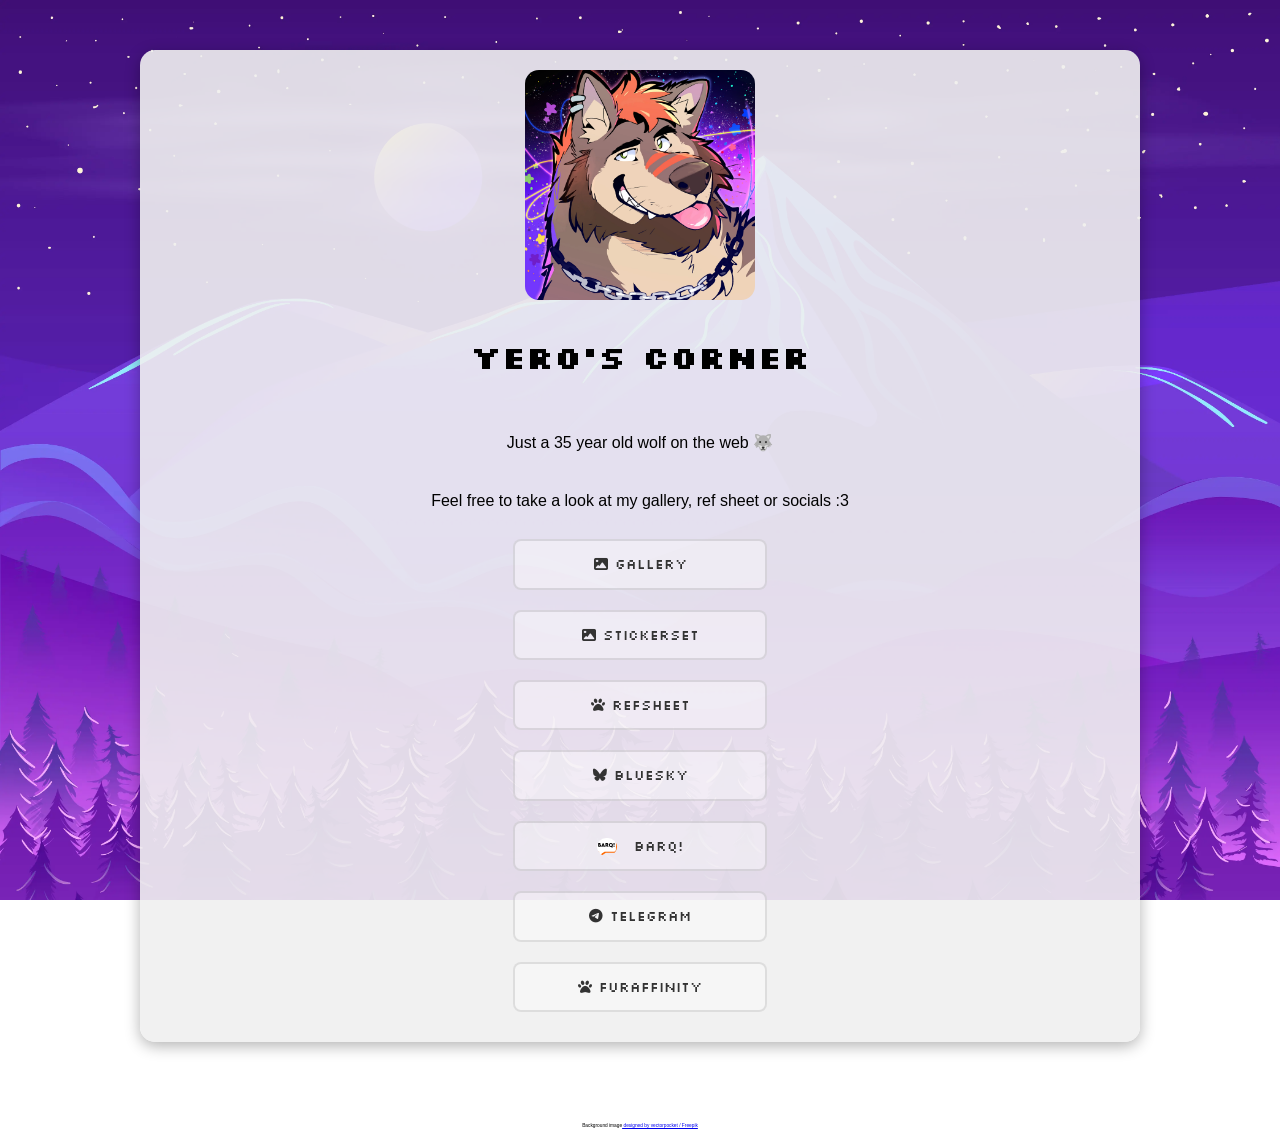
<file: index.html>
<!DOCTYPE html>
<html lang="en">
<head>
    <title>Yero's Corner</title>
    <meta charset="UTF-8">
    <meta name="viewport" content="width=device-width, initial-scale=1.0">
    <link rel="stylesheet" href="style.css">
    
    <!-- Connects and gets Google API fonts-->
    <link rel="preconnect" href="https://fonts.googleapis.com">
    <link rel="preconnect" href="https://fonts.gstatic.com" crossorigin>
    <link href="https://fonts.googleapis.com/css2?family=Silkscreen:wght@400;700&display=swap" rel="stylesheet">  
    
    <!--Gets font awesome-->
    <link rel="stylesheet" href="https://cdnjs.cloudflare.com/ajax/libs/font-awesome/6.6.0/css/all.min.css">

    <!--Favicon-->
    <link rel="icon" type="image/png" href="favicon.png">
    <link rel="apple-touch-icon" href="favicon.png">
</head>

<body>
    <div class="main-content">
        <img src="yeroicon.webp" alt="Icon that shows Yero, an anthro wolf, flirting look with a bit of tongue sticking out">
        <h1>Yero's Corner</h1>
    <p>Just a 35 year old wolf on the web &#x1F43A;</p>
    <p>Feel free to take a look at my gallery, ref sheet or socials :3</p>

    <a href="https://yero.gay/gallery.html" class="btn">
        <i class="fas fa-image"></i> Gallery
    </a>
    
    <a href="https://yero.gay/stickerset.html" class="btn">
        <i class="fas fa-image"></i> Stickerset
    </a>

    <a href="https://yero.gay/media/Refsheet_web_Yero_Coldevey.webp" class="btn">
        <i class="fas fa-paw"></i> Refsheet
    </a>

    <a href="https://bsky.app/profile/yero.gay" class="btn">
        <i class="fa-brands fa-bluesky"></i> Bluesky
    </a>

    <a href="https://barq.app/@yero" class="btn">
    <img src="barq_logo.svg" alt="Barq" class="btn-icon"> Barq!
    </a>

    <a href="https://t.me/yero91" class="btn">
    <i class="fa-brands fa-telegram"></i> Telegram
    </a>

    <a href="https://www.furaffinity.net/user/yero91" class="btn">
        <i class="fas fa-paw"></i> FurAffinity
    </a>
   
    </div>
    
    <footer> 
    <p>Background image<a href="http://www.freepik.com"> designed by vectorpocket / Freepik</a>  </p> 
    </footer>

</body>



</html>
</file>
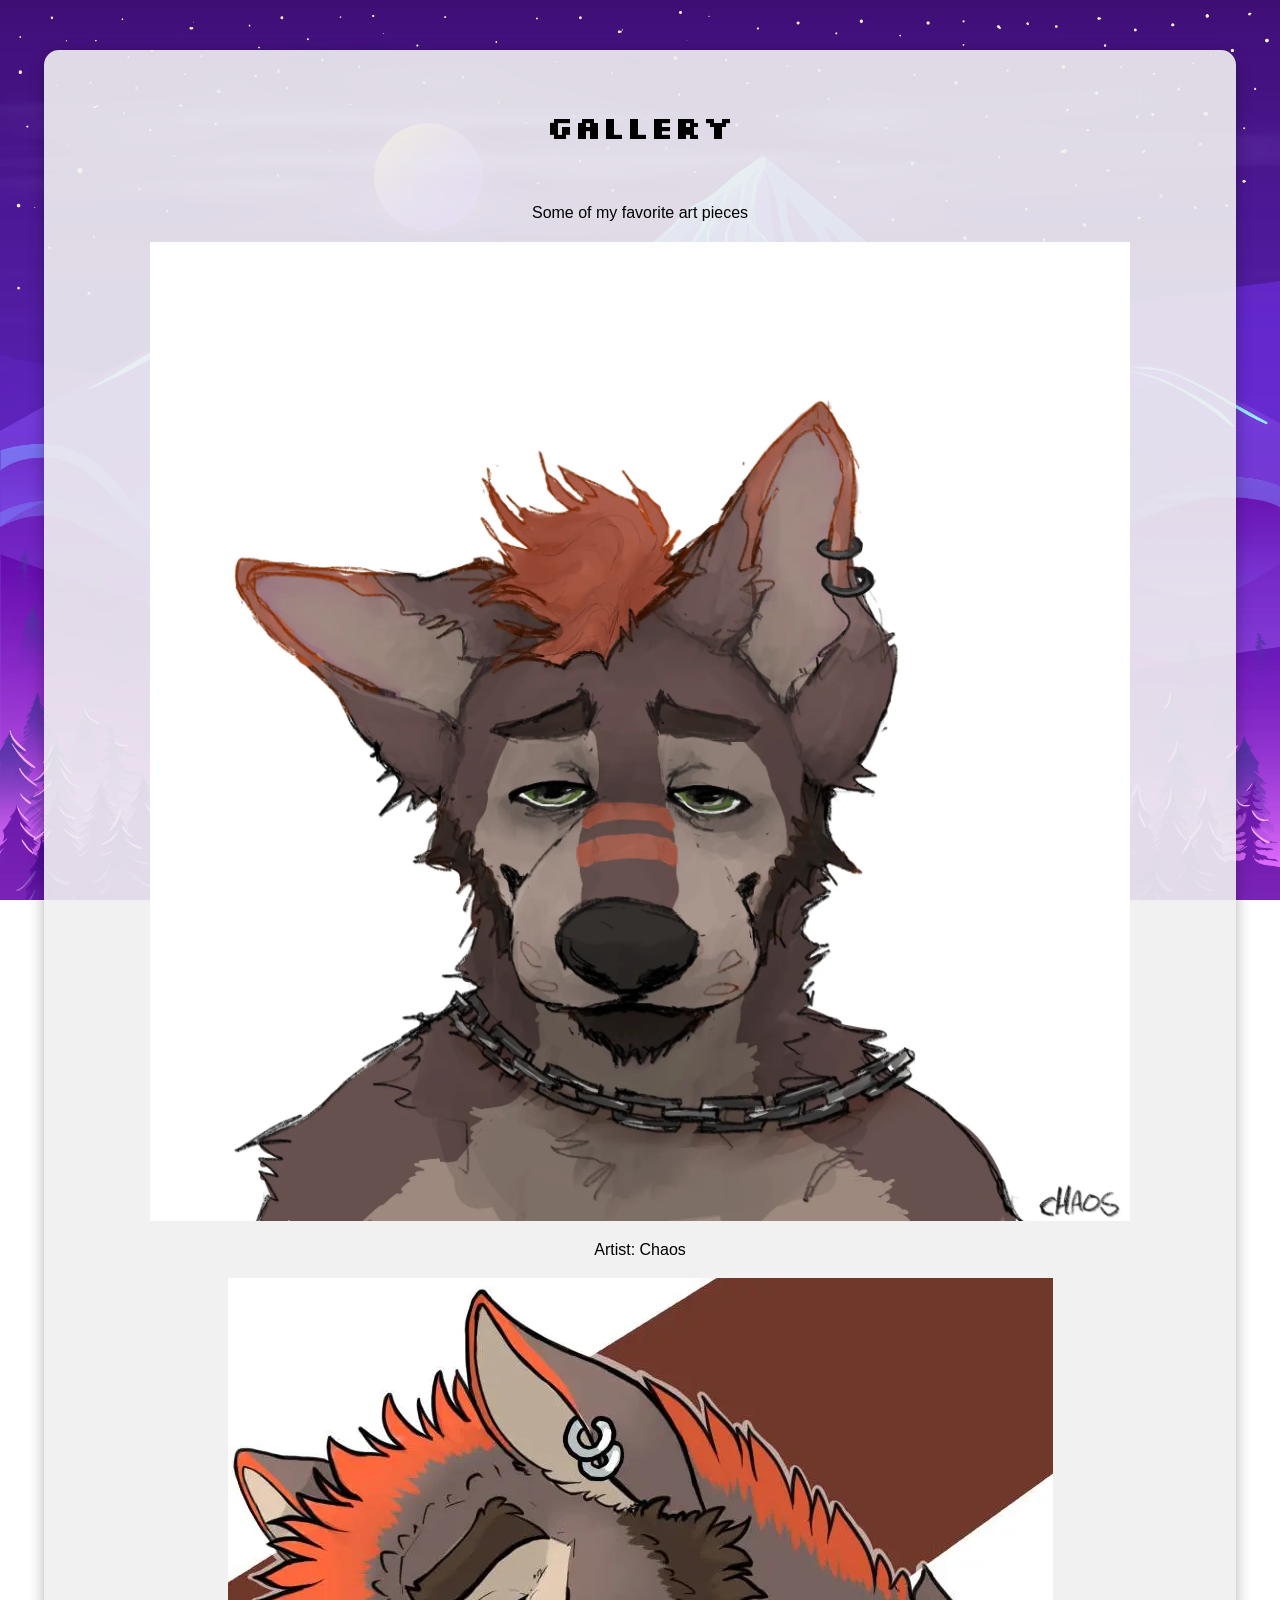
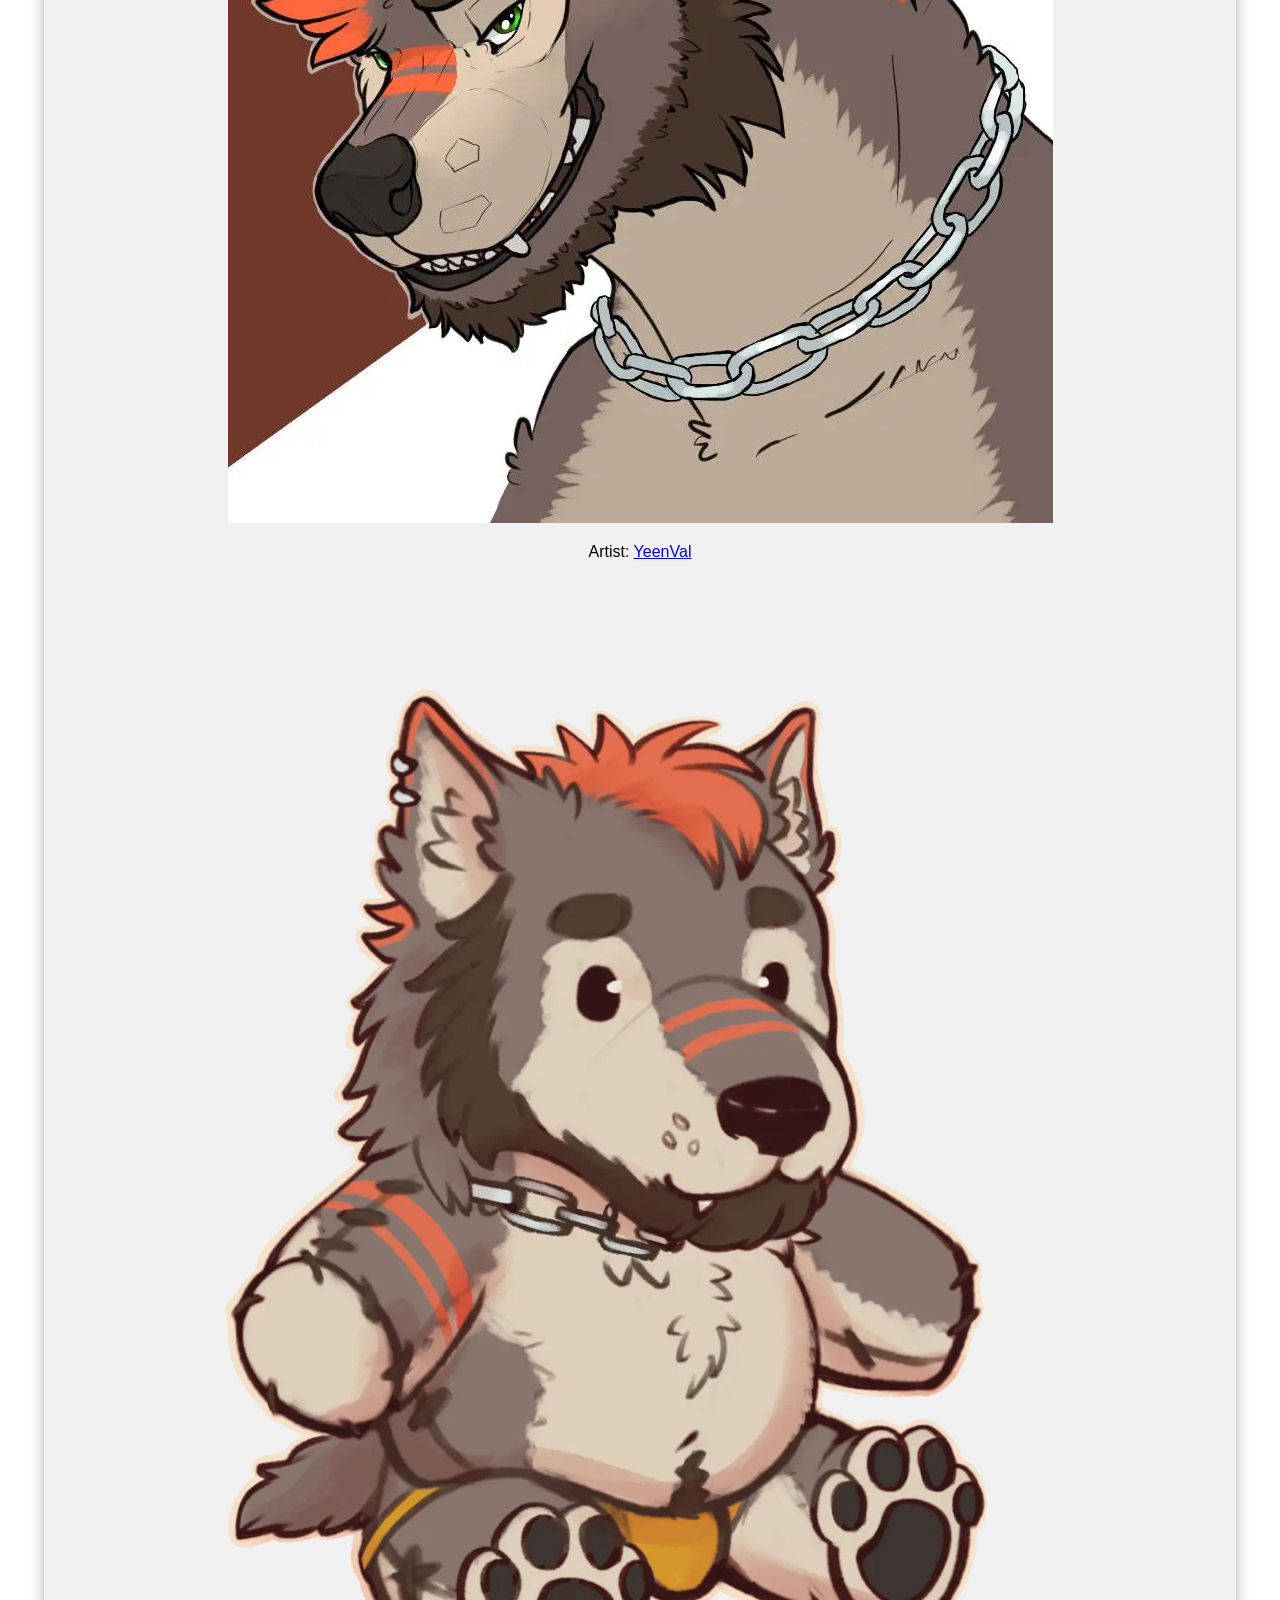
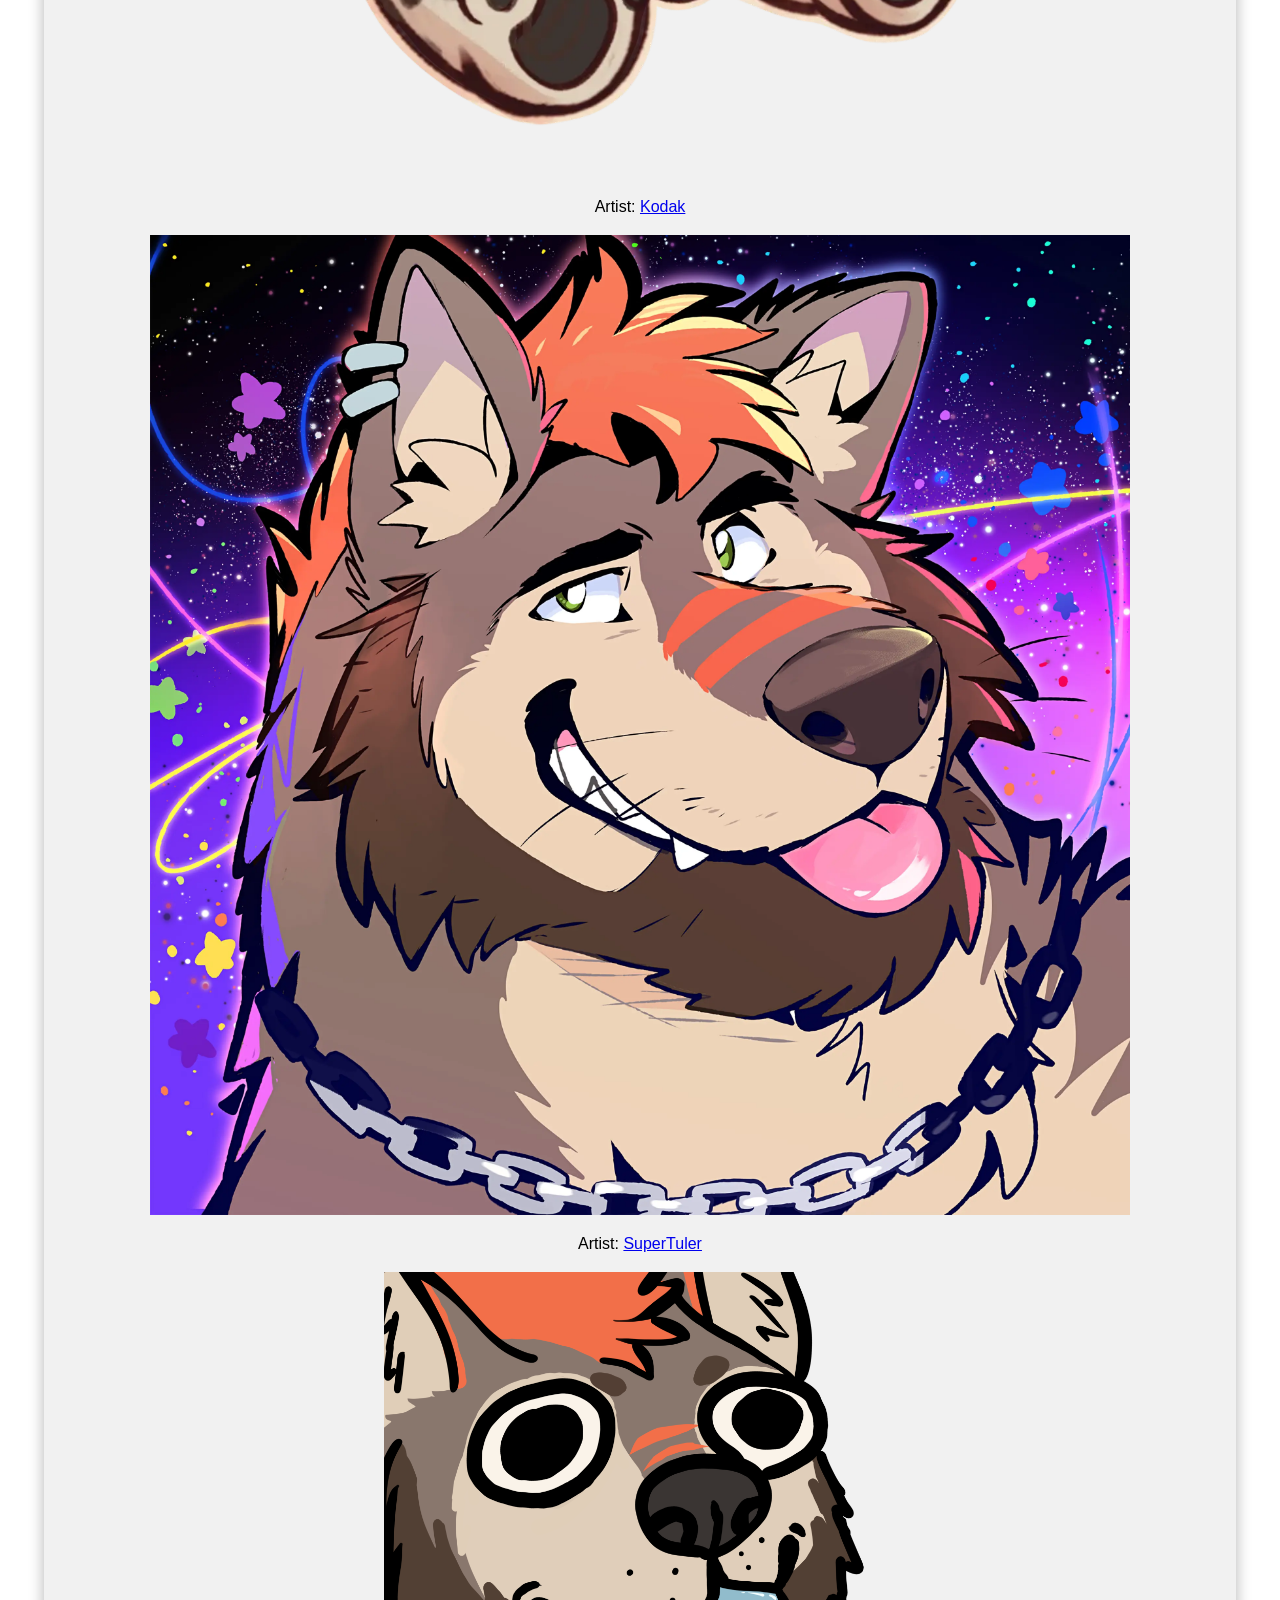
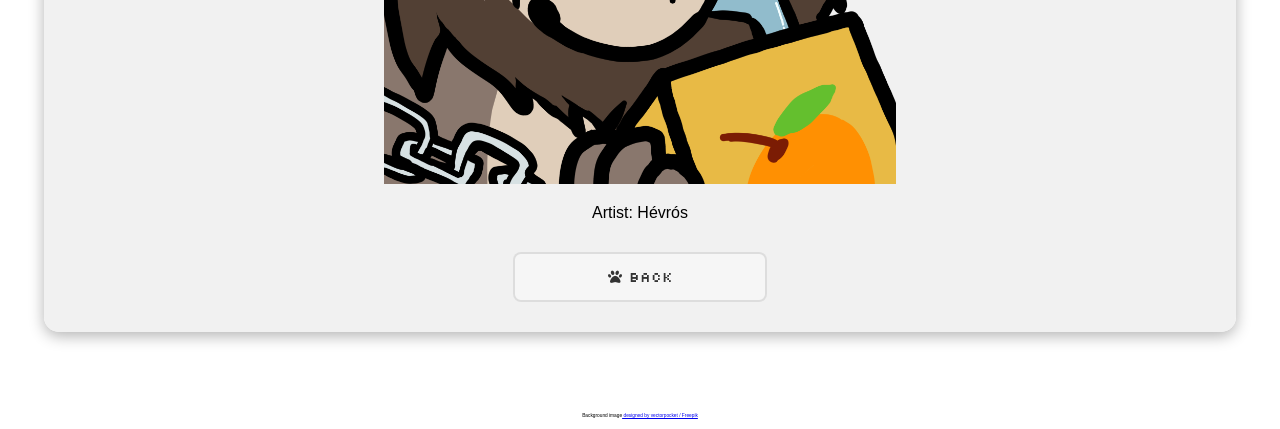
<file: gallery.html>
<!DOCTYPE html>
<html lang="en">
<head>
    <title>Yero's Corner - Gallery</title>
    <meta charset="UTF-8">
    <meta name="viewport" content="width=device-width, initial-scale=1.0">
    <link rel="stylesheet" href="style.css">
    
    <!-- Connects and gets Google API fonts-->
    <link rel="preconnect" href="https://fonts.googleapis.com">
    <link rel="preconnect" href="https://fonts.gstatic.com" crossorigin>
    <link href="https://fonts.googleapis.com/css2?family=Silkscreen:wght@400;700&display=swap" rel="stylesheet">  
    
    <!--Gets font awesome-->
    <link rel="stylesheet" href="https://cdnjs.cloudflare.com/ajax/libs/font-awesome/6.6.0/css/all.min.css">
   
    <!--Favicon-->
    <link rel="icon" type="image/png" href="favicon.png">
    <link rel="apple-touch-icon" href="favicon.png">
</head>

<body>
    <div class="gallery">
        <h1>Gallery</h1>
    <p>Some of my favorite art pieces</p>
    <img src="media/Yero_web_Wintermood_Chaos.webp" alt="Art of Yero, an anthro wolf, Yero is clearly in a winter depression">
    <p>Artist: Chaos</p>
    
    <img src="media/Yero_web_badge_Val.webp" alt="Art of Yero, an anthro wolf, a portrait of Yero looking with a cool grin ">
    <p>Artist: <a href="https://bsky.app/profile/yeenval.bsky.social">YeenVal</a></p>

    <img src="media/Yero_web_Plushie_Kodak.webp" alt="Art of Yero, an anthro wolf, Yero is turned into a plushie">
    <p>Artist: <a href="https://bsky.app/profile/kodakkuma.bsky.social">Kodak</a></p>

    <img src="yeroicon.webp" alt="Art of Yero, an anthro wolf, Yero is looking at you with a seductive look, tongue out">
    <p>Artist: <a href="https://bsky.app/profile/supertuler.art">SuperTuler</a></p>

    <img src="media/Yero_Hevros_Sticker_orange-box-drink.png" alt="Yero is drinking orange juice">
    <p>Artist: Hévrós </p>

    <a href="https://yero.gay" class="btn">
        <i class="fas fa-paw"></i> Back
    </a>
    </div>
    
    <footer> 
    <p>Background image<a href="http://www.freepik.com"> designed by vectorpocket / Freepik</a>  </p> 
    </footer>

</body>



</html>
</file>
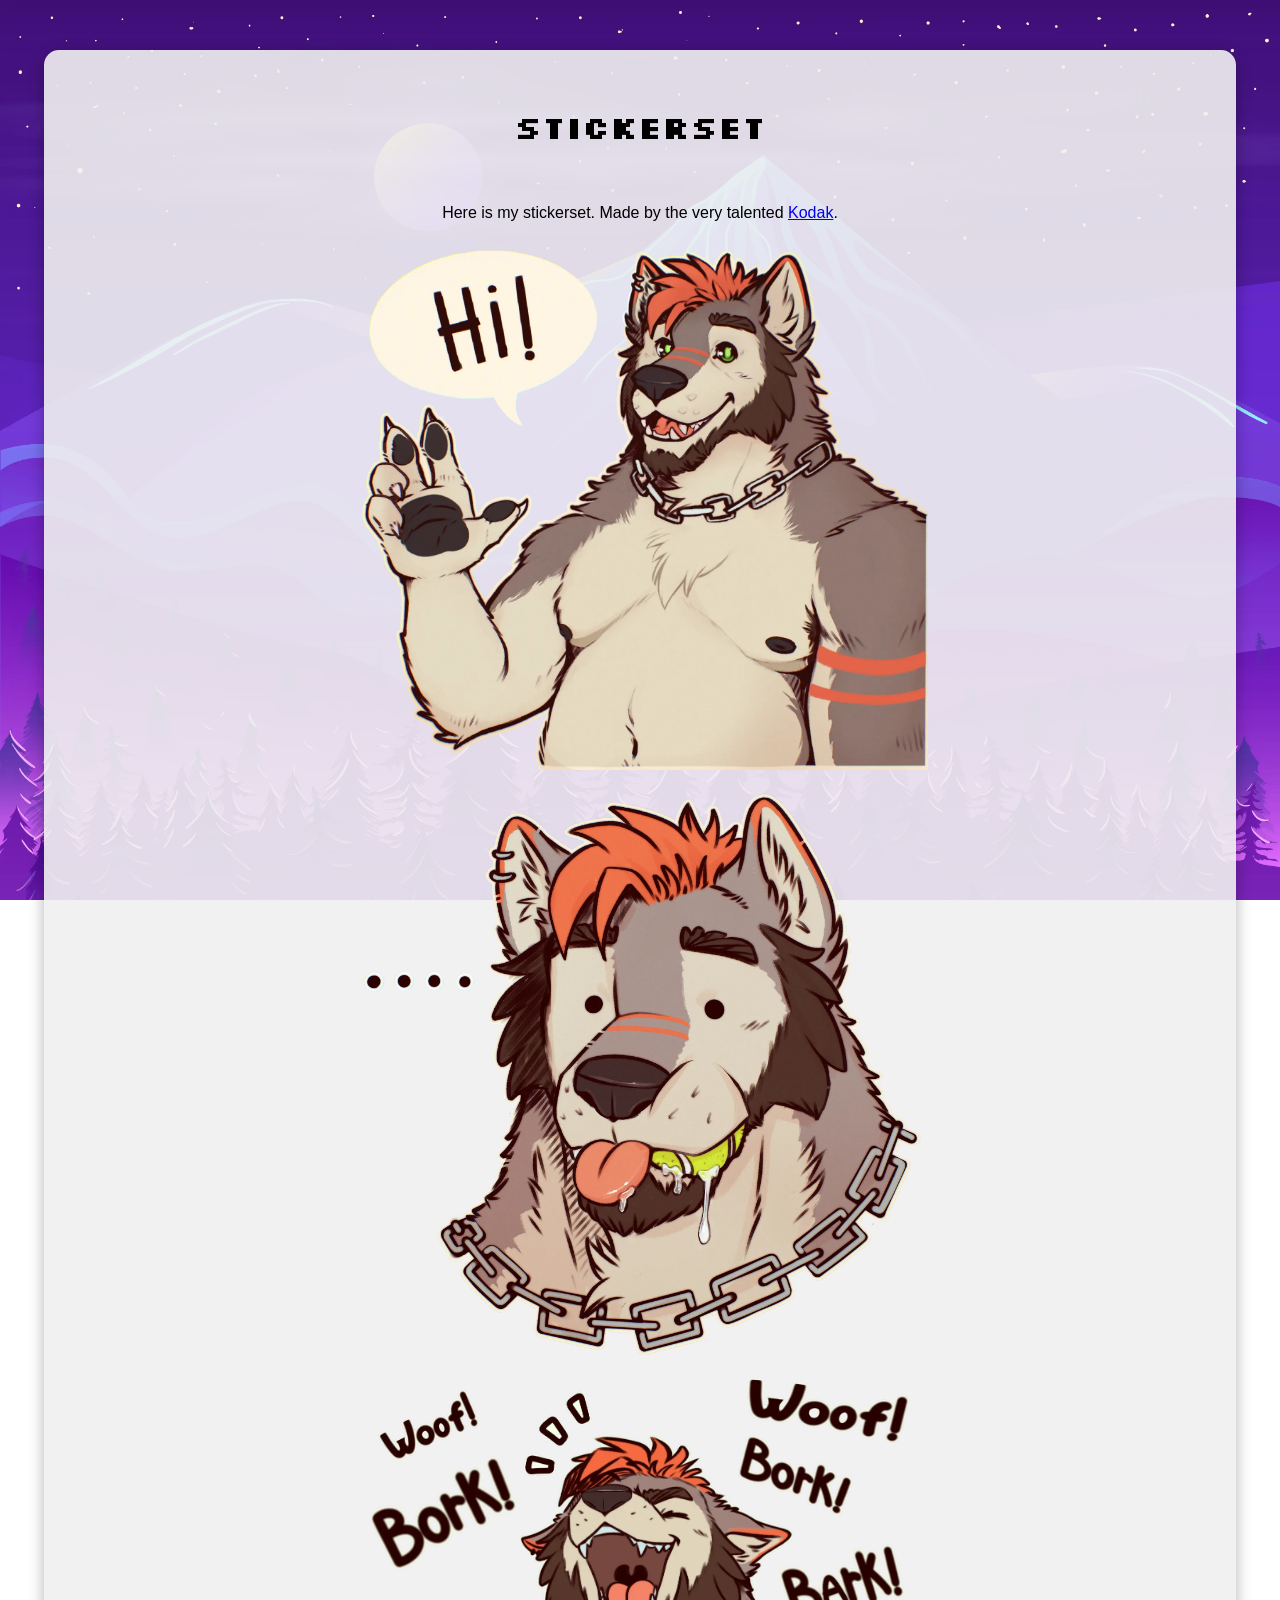
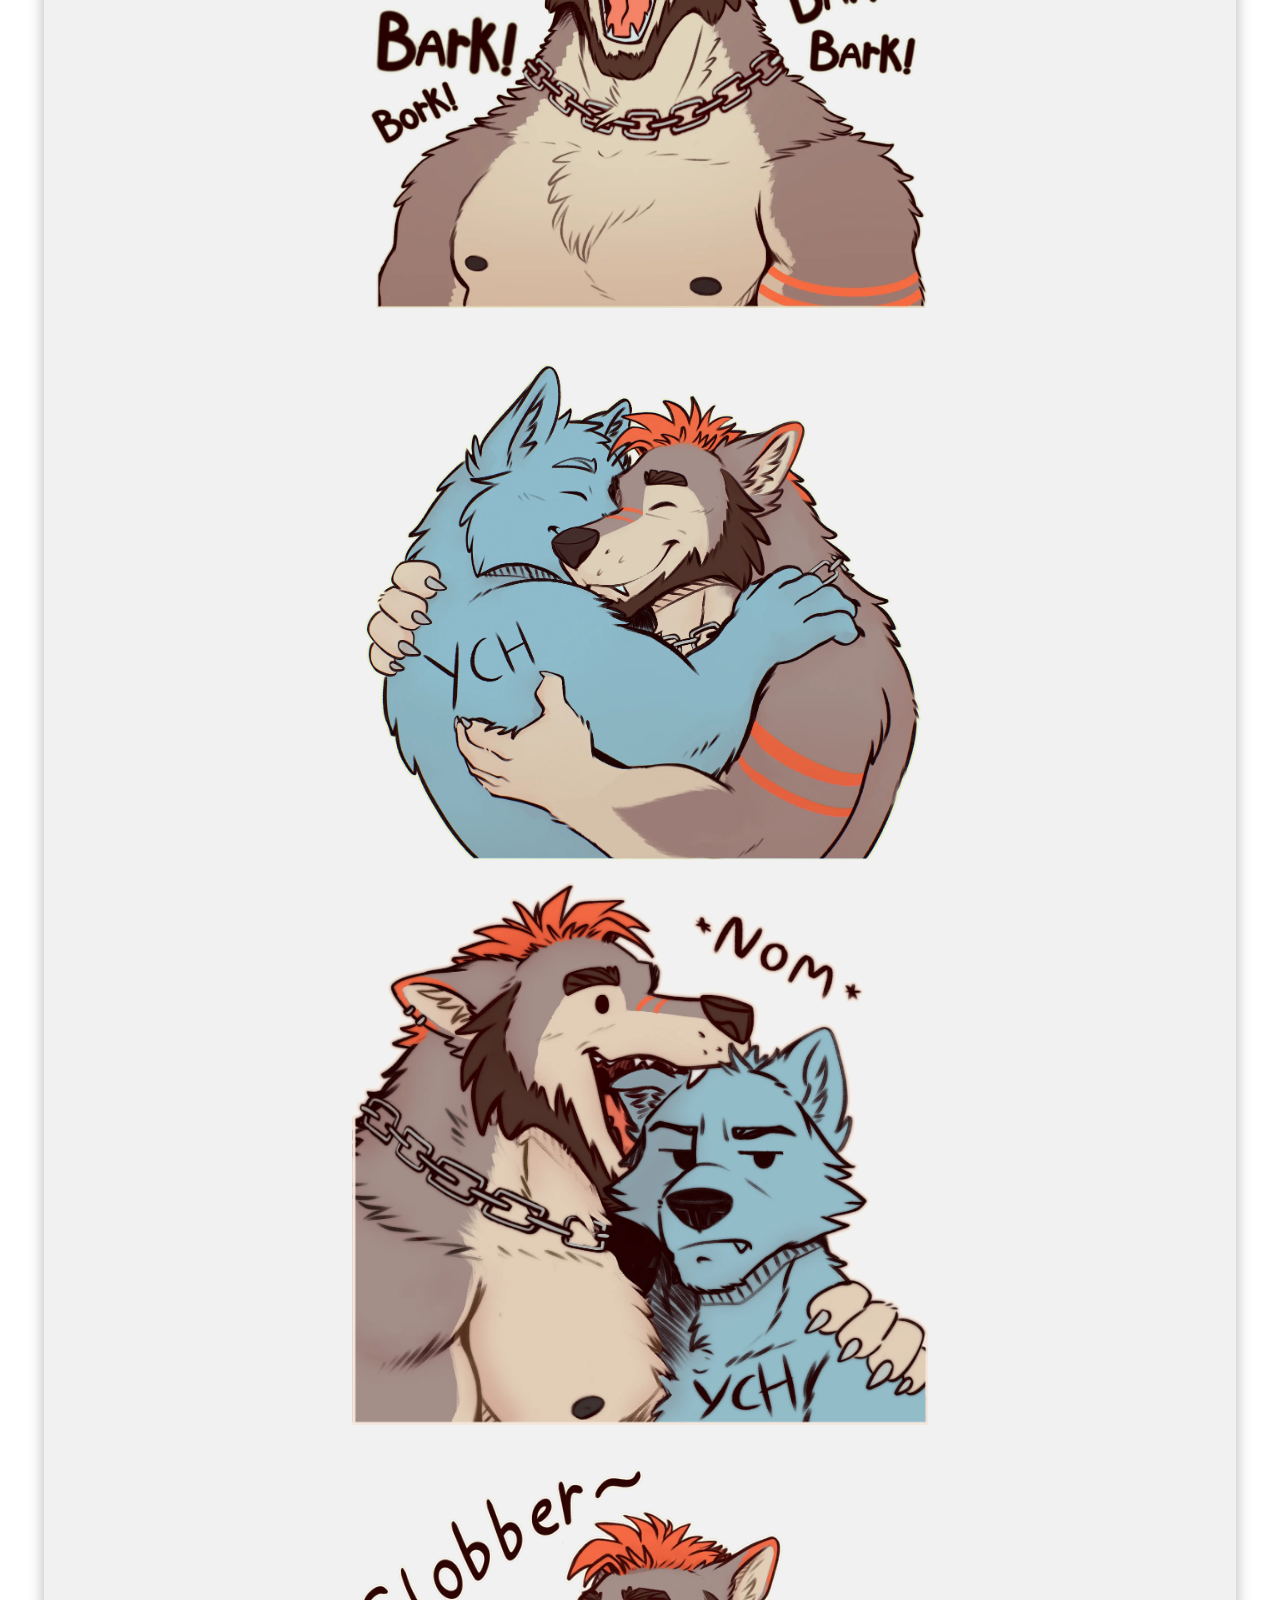
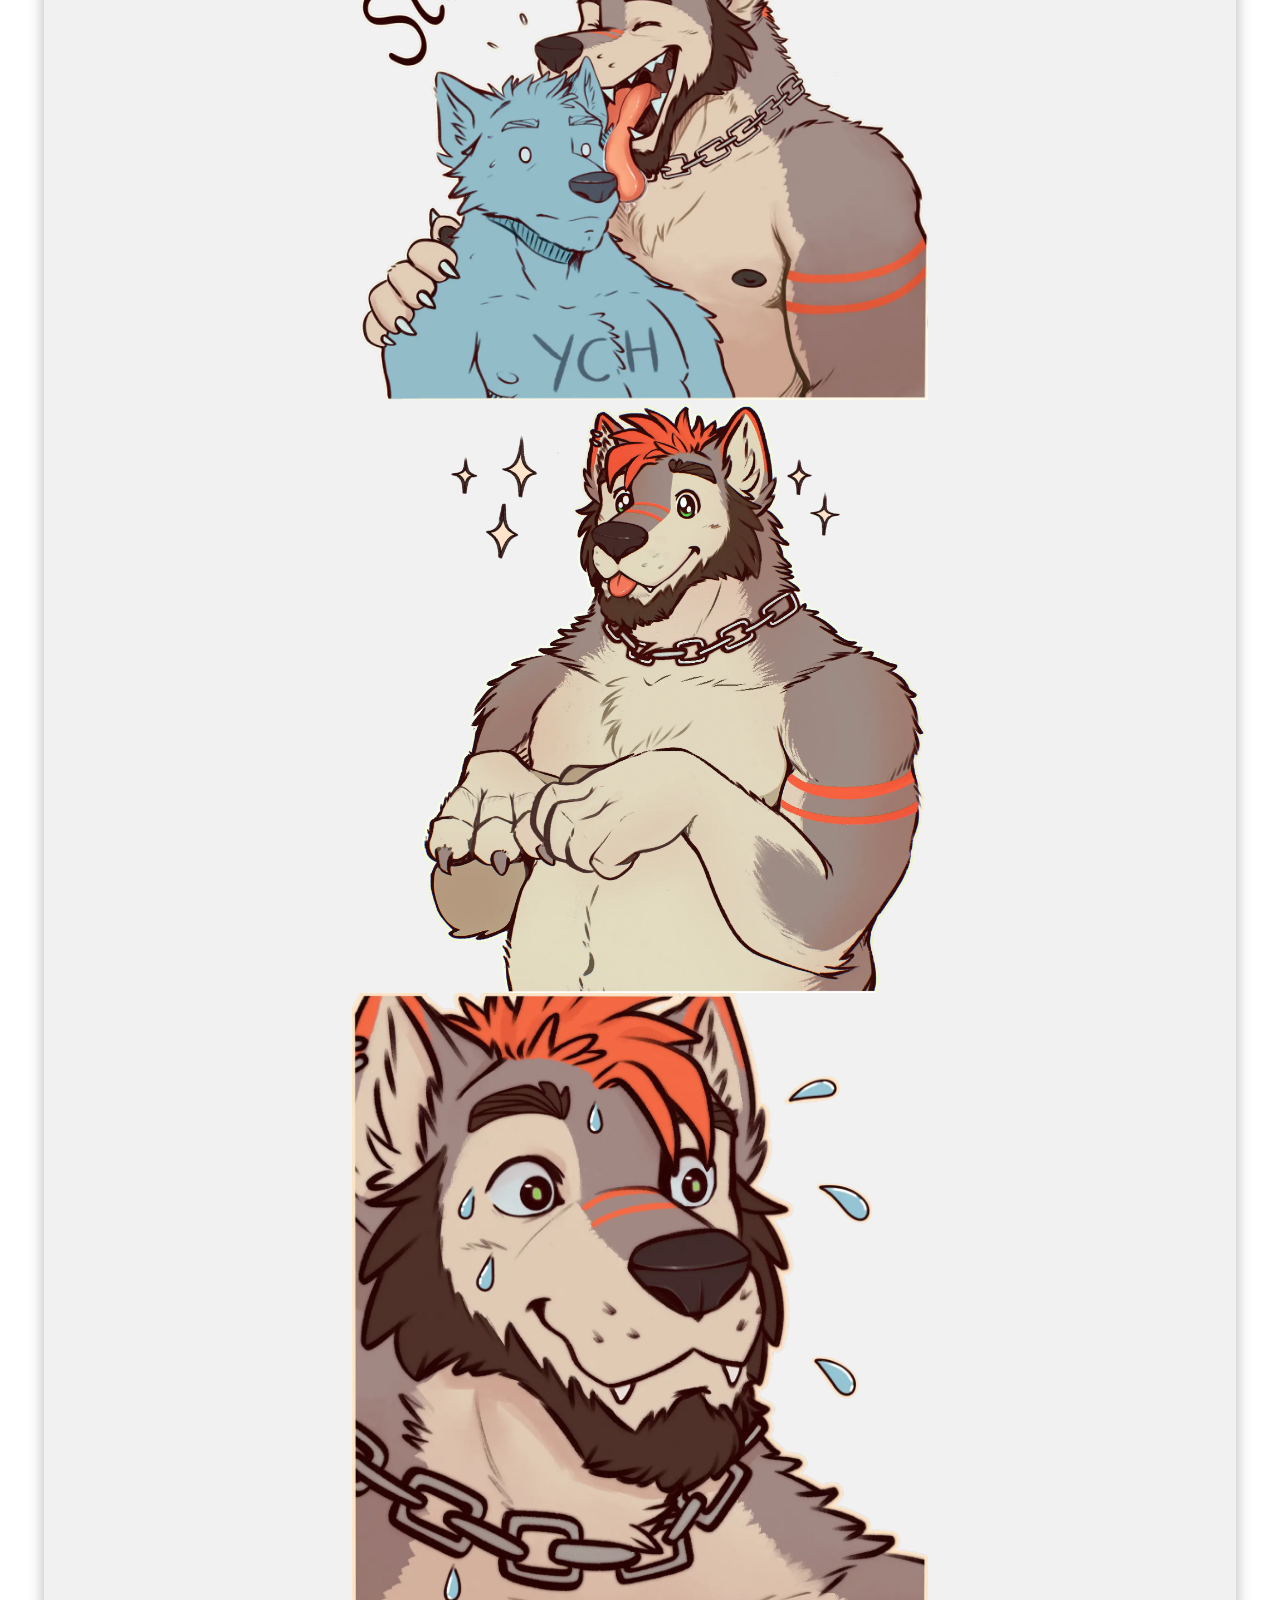
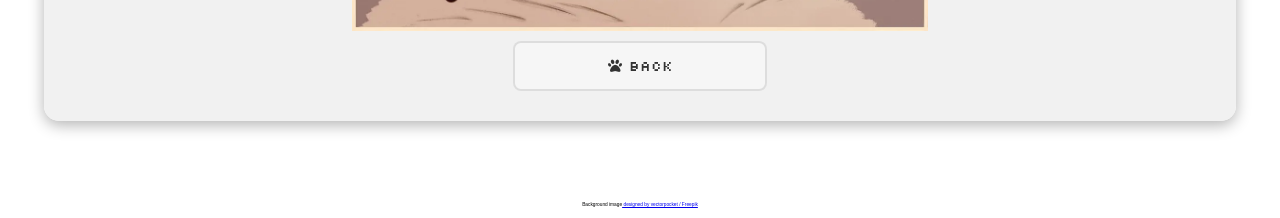
<file: stickerset.html>
<!DOCTYPE html>
<html lang="en">
<head>
    <title>Yero's Corner - Stickerset</title>
    <meta charset="UTF-8">
    <meta name="viewport" content="width=device-width, initial-scale=1.0">
    <link rel="stylesheet" href="style.css">
    
    <!-- Connects and gets Google API fonts-->
    <link rel="preconnect" href="https://fonts.googleapis.com">
    <link rel="preconnect" href="https://fonts.gstatic.com" crossorigin>
    <link href="https://fonts.googleapis.com/css2?family=Silkscreen:wght@400;700&display=swap" rel="stylesheet">  
    
    <!--Gets font awesome-->
    <link rel="stylesheet" href="https://cdnjs.cloudflare.com/ajax/libs/font-awesome/6.6.0/css/all.min.css">

    <!--Favicon-->
    <link rel="icon" type="image/png" href="favicon.png">
    <link rel="apple-touch-icon" href="favicon.png">
</head>

<body>
    <div class="gallery-sticker">
        <h1>Stickerset</h1>
    <p>Here is my stickerset. Made by the very talented <a href="https://bsky.app/profile/kodakkuma.bsky.social"> Kodak</a>.</p>
    
    
    <img src="media/stickerset/Yero_web_HI_Kodak.webp" alt="Sticker of Yero looking friendly and waving hi">
    <img src="media/stickerset/Yero_web_BALLISLIFE_Kodak.webp" alt="Sticker of Yero, a tennis ball in his mouth, drooling, ball is life ">
    <img src="media/stickerset/Yero_web_BARK_Kodak.webp" alt="Sticker of Yero, he is a loud boy, barking a lot">
    <img src="media/stickerset/Yero_web_HUG_Kodak.webp" alt="Sticker of Yero, he is giving the YCH character a warm hug">
    <img src="media/stickerset/Yero_web_NOM_Kodak.webp" alt="Sticker of Yero, he is nomming on the YCH character">
    <img src="media/stickerset/Yero_web_SLOBBER_Kodak.webp" alt="Sticker of Yero, he is slobbering the YCH character, a big lick">
    <img src="media/stickerset/Yero_web_SPARKLE_Kodak.webp" alt="Sticker of Yero, starry and sparkling full of enthusiasm and awe">
    <img src="media/stickerset/Yero_web_SWEAT_Kodak.webp" alt="Sticker of Yero, he is sweating profusely, oh no, something might have happened">

    <a href="https://yero.gay" class="btn">
        <i class="fas fa-paw"></i> Back
    </a>
    </div>
   
    <footer> 
    <p>Background image<a href="http://www.freepik.com"> designed by vectorpocket / Freepik</a>  </p> 
    </footer>
</body>



</html>
</file>
<file: style.css>
/* Basic settings */
body {
    font-family: Arial, sans-serif;
    line-height: 1.6;
    margin: 0;
    padding: 0;
    background-image: url('background.webp');
    background-size: cover; 
    background-attachment: fixed;
    text-align: center;
}

/* Headlines and Text */
h1 {
    font-family: 'Silkscreen', sans-serif;
    font-weight: 600;
    color: #000000;
    padding: 10px;
}

p {
    color: #000000;
    padding: 0 20px;
}

footer {
    display: inline-block;
    margin-top: 20px;
    font-size: 0.3rem;
    color: #3535356e;
    text-decoration: none;
    background-color: rgba(255, 255, 255, 0.5);
    padding: 5px 10px;
    border-radius: 5px;   
}

/* Classes */
.main-content {
    background-color: rgba(240, 240, 240, 0.9);
    max-width: 75%;
    margin: 50px auto;
    padding: 20px;
    border-radius: 15px;
    box-shadow: 0 4px 15px rgba(0,0,0,0.3);
    display: flex;          
    flex-direction: column; 
    align-items: center;    
    text-align: center;     
}

.main-content img {
    max-width: 230px;        
    height: auto;
    border-radius: 14px;
}

.gallery-sticker {
    background-color: rgba(240, 240, 240, 0.9);
    max-width: 90%;
    margin: 50px auto;
    padding: 20px;
    border-radius: 15px;
    box-shadow: 0 4px 15px rgba(0,0,0,0.3);
    display: flex;          
    flex-direction: column; 
    align-items: center;    
    text-align: center;     
}

.gallery-sticker img {
    max-width: 50%;        
    height: auto;
}

.gallery {
    background-color: rgba(240, 240, 240, 0.9);
    max-width: 90%;
    margin: 50px auto;
    padding: 20px;
    border-radius: 15px;
    box-shadow: 0 4px 15px rgba(0,0,0,0.3);
    display: flex;          
    flex-direction: column; 
    align-items: center;    
    text-align: center;     
}

.gallery img {
    max-width: 85%;        
    height: auto;
}
/* Google Fonts related stuff */


.silkscreen-regular {
  font-family: "Silkscreen", sans-serif;
  font-weight: 400;
  font-style: normal;
}

.silkscreen-bold {
  font-family: "Silkscreen", sans-serif;
  font-weight: 700;
  font-style: normal;
}

/* Button specific stuff*/
.btn {
    font-family: 'Silkscreen', sans-serif;
    font-size: 14px;
    text-decoration: none;
    color: #333;
    background-color: rgba(255, 255, 255, 0.4);
    padding: 12px 25px;
    margin: 10px 0;
    border-radius: 8px;
    border: 2px solid rgba(0, 0, 0, 0.1);
    min-width: 200px;
    transition: all 0.3s ease;
}

.btn-icon {
    width: 20px;
    height: 20px;
    margin-right: 10px;
    vertical-align: middle;
}

.btn:hover {
    background-color: rgba(255, 255, 255, 0.8);
    transform: scale(1.05);
    border-color: #333;
    color: #f6561c;
}
/* Mobile adaptation */
@media (max-width: 600px) {
    .container {
        width: 100%;
    }
}
</file>
